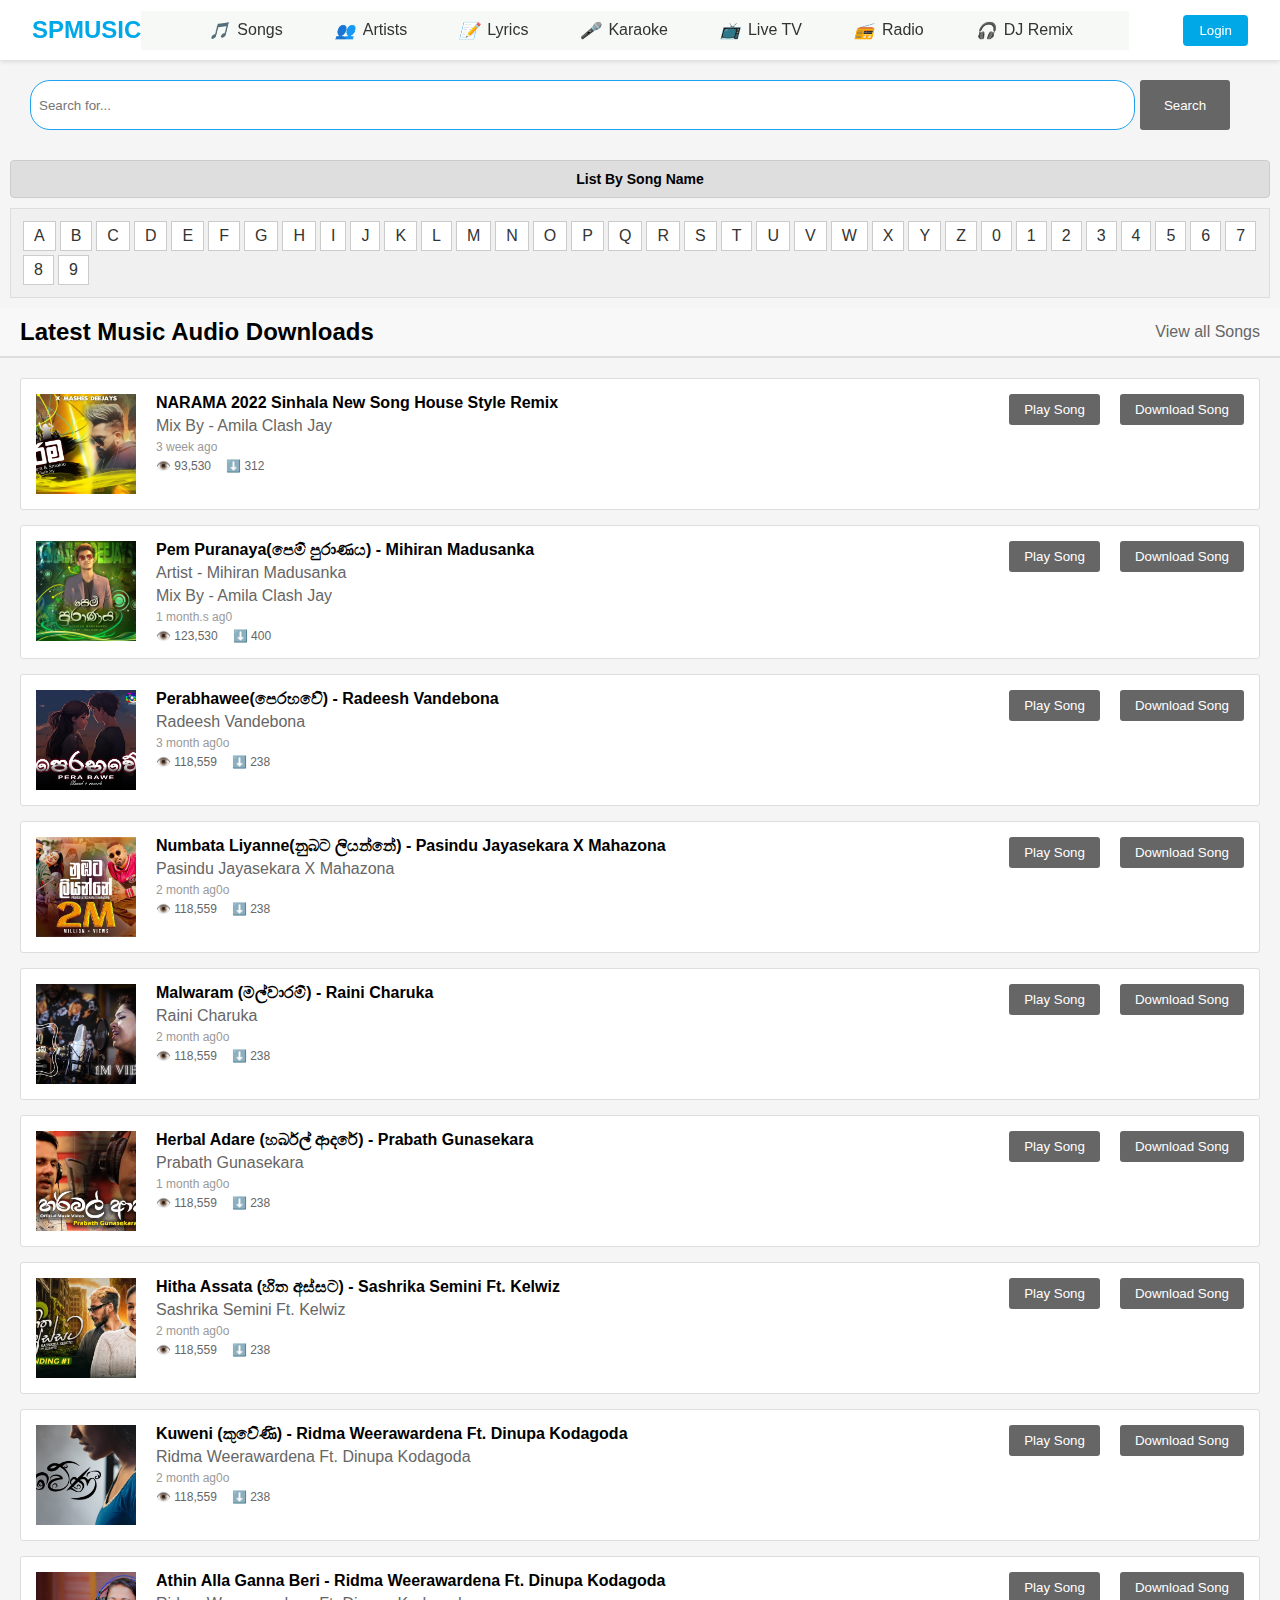
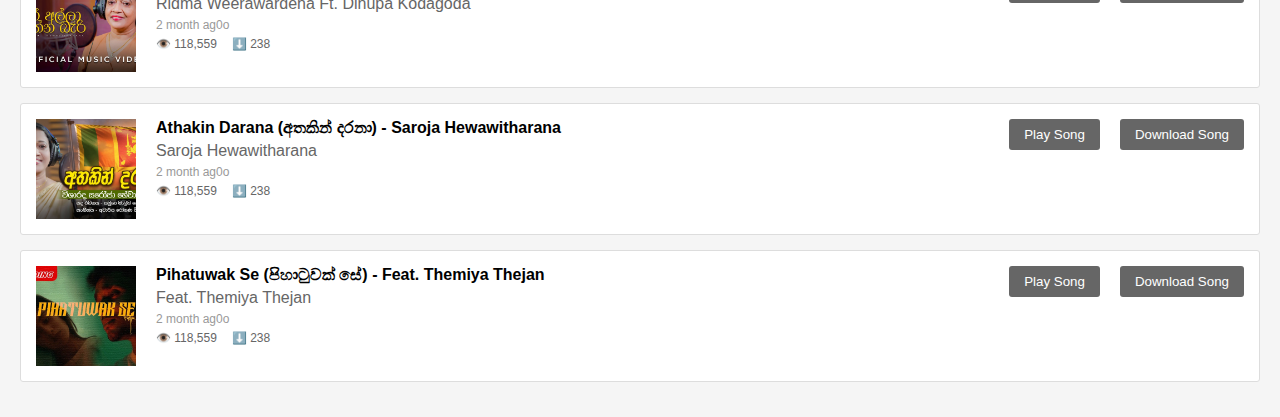
<file: index.html>
<!DOCTYPE html>
<html lang="en">
<head>
    <meta charset="UTF-8">
    <meta name="viewport" content="width=device-width, initial-scale=1.0">
    <title>SPMusic - Music Streaming Platform | Music Downloads - Sri Lanka's #1 Music Portal</title>
    <link rel="stylesheet" href=
"https://cdnjs.cloudflare.com/ajax/libs/font-awesome/5.15.3/css/all.min.css" />
    <style>
        * {
            margin: 0;
            padding: 0;
            box-sizing: border-box;
            font-family: -apple-system, BlinkMacSystemFont, "Segoe UI", Roboto, sans-serif;
        }

        :root {
            --primary-color: #00a8e8;
            --sidebar-width: 240px;
            --header-height: 60px;
            --background-color: #f5f5f5;
            --card-background: #ffffff;
        }

        body {
            display: grid;
            min-height: 100vh;
            background-color: var(--background-color);
        }

        /* Header Styles */
        .header {
            grid-area: header;
            display: flex;
            align-items: center;
            padding: 0 2rem;
            background-color: white;
            box-shadow: 0 2px 4px rgba(0,0,0,0.1);
            position: fixed;
            width: 100%;
            height: var(--header-height);
            z-index: 1000;
        }

        .logo {
            font-size: 1.5rem;
            font-weight: bold;
            color: var(--primary-color);
        }

        .nav-menu {
            display: flex;
            list-style: none;
            margin-left: 2rem;
        }

        .nav-item {
            padding: 0 1rem;
        }

        .nav-link {
            text-decoration: none;
            color: #333;
            display: flex;
            align-items: center;
            gap: 0.5rem;
        }
        .login-btn {
            padding: 0.5rem 1rem;
            border: none;
            border-radius: 4px;
            background-color: var(--primary-color);
            color: white;
            cursor: pointer;
            margin-left: auto;
        }

        /* Sidebar Styles */
        .sidebar {
            grid-area: sidebar;
            background-color: white;
            padding: 1rem;
            position: fixed;
            width: var(--sidebar-width);
            height: calc(100vh - var(--header-height));
            top: var(--header-height);
            overflow-y: auto;
        }

        .sidebar-menu {
            list-style: none;
        }

        .sidebar-item {
            padding: 0.75rem 0;
        }

        .sidebar-link {
            text-decoration: none;
            color: #333;
            display: flex;
            align-items: center;
            gap: 0.75rem;
        }

        .search-bar {
            padding: 80px 50px 20px 30px;
            display: flex;
            gap: 5px;
            height: 150px;
        }

        .search-input {
            flex: 1;
            padding: 8px;
            border: 1px solid #1da1f2;
            border-radius: 20px;
        }

        .search-btn {
            padding: 8px 20px;
            background: #666;
            color: white;
            border: none;
            border-radius: 3px;
            cursor: pointer;
            width: 90px;
        }

        .alpha-nav {
            display: flex;
            flex-wrap: wrap;
            padding: 10px;
            background: #f0f0f0;
            border: 1px solid #ddd;
            margin: 10px;
        }

        .titel1 {
            background: #dedede;
            padding: 10px;
            margin: 10px;
            font-weight: bold;
            font-size: 14px;
            border: 1px solid #ccc;
            border-radius: 4px;
        }
        .alpha-nav a {
            text-decoration: none;
            color: #333;
            padding: 5px 10px;
            border: 1px solid #ccc;
            margin: 2px;
            background: white;
        }

        .section-header {
            display: flex;
            justify-content: space-between;
            align-items: center;
            padding: 10px 20px;
            background: #f8f8f8;
            border-bottom: 2px solid #ddd;
        }

        h4 {
            text-align: center;
        }
        .song-list {
            padding: 20px;
        }

        .song-item {
            display: flex;
            gap: 20px;
            padding: 15px;
            background: white;
            margin-bottom: 15px;
            border: 1px solid #ddd;
            border-radius: 3px;
        }

        .song-thumb {
            width: 100px;
            height: 100px;
            object-fit: cover;
        }

        .song-info {
            flex: 1;
        }

        .song-title {
            font-size: 16px;
            font-weight: bold;
            margin-bottom: 5px;
        }

        .song-artist {
            color: #666;
            margin-bottom: 5px;
        }

        .song-meta {
            color: #999;
            font-size: 12px;
        }

        .download-btn {
            padding: 8px 15px;
            background: #666;
            color: white;
            border: none;
            border-radius: 3px;
            cursor: pointer;
            height: fit-content;
        }

        .stats {
            display: flex;
            gap: 15px;
            color: #666;
            font-size: 12px;
            margin-top: 5px;
        }


        @media (max-width: 768px) {
            .song-item {
                flex-direction: column;
            }

            .song-thumb {
                width: 100%;
                height: 200px;
            }

            .alpha-nav {
                font-size: 14px;
            }

            .alpha-nav a {
                padding: 3px 6px;
            }
        }
        nav {
    background-color: rgb(246, 249, 246);
    color: rgb(0, 0, 0);
    display: flex;
    justify-content: space-between;
    align-items: center;
    padding: 10px 20px;
  }
  
  .logo {
    font-size: 1.5rem;
  }
  
  ul {
    display: flex;
    list-style: none;
    padding: 0;
    margin: 0;
  }
  
  ul li {
    margin-right: 20px;
  }
  
  ul li a {
    color: rgb(0, 0, 0);
    text-decoration: none;
    transition: color 0.3s;
  }
  
  ul li a:hover {
    color: rgb(143, 154, 143);
  }
  
  .checkbtn {
    font-size: 30px;
    color: rgb(0, 0, 0);
    cursor: pointer;
    display: none;
  }
  
  #check {
    display: none;
  }
  
  @media (max-width: 768px) {
    .checkbtn {
      display: block;
      order: 1;
      margin-right: 20px;
    }
  
    ul {
      position: fixed;
      top: 80px;
      right: -100%;
      background-color: rgb(253, 255, 253);
      width: 100%;
      height: 100vh;
      display: flex;
      flex-direction: column;
      justify-content: center;
      align-items: center;
      transition: all 0.3s;
    }
  
    ul li {
      margin: 20px 0;
    }
  
    ul li a {
      font-size: 20px;
    }
  
    #check:checked ~ ul {
      right: 0;
    }
  }
  .player {
    background-color: #ffffff;
    padding: 1rem;
    border-radius: 5px;
    box-shadow: 0 2px 5px rgba(0, 0, 0, 0.1);
}

audio {
    width: 100%;
}

#nowPlaying {
    font-size: 1.2rem;
    margin-bottom: 1rem;
    color: #333;
}
    </style>
    
</head>
<body>
        <header class="header">
            <div class="logo">SPMUSIC</div>
            <nav>
                <input type="checkbox" id="check">
                <label for="check" class="checkbtn">
                    <i class="fas fa-bars"></i>
                </label>
                <ul class="nav-menu">
                    <li class="nav-item">
                        <a href="https://www.profitablecpmrate.com/wyy1h1b9c1?key=056755ef8a65d9e0c98bb765954afd67" class="nav-link">
                            <i class="icon">🎵</i>
                            Songs
                        </a>
                    </li>
                    <li class="nav-item">
                        <a href="https://www.profitablecpmrate.com/wyy1h1b9c1?key=056755ef8a65d9e0c98bb765954afd67" class="nav-link">
                            <i class="icon">👥</i>
                            Artists
                        </a>
                    </li>
                    <li class="nav-item">
                        <a href="https://www.profitablecpmrate.com/wyy1h1b9c1?key=056755ef8a65d9e0c98bb765954afd67" class="nav-link">
                            <i class="icon">📝</i>
                            Lyrics
                        </a>
                    </li>
                    <li class="nav-item">
                        <a href="https://www.profitablecpmrate.com/wyy1h1b9c1?key=056755ef8a65d9e0c98bb765954afd67" class="nav-link">
                            <i class="icon">🎤</i>
                            Karaoke
                        </a>
                    </li>
                    <li class="nav-item">
                        <a href="https://www.profitablecpmrate.com/wyy1h1b9c1?key=056755ef8a65d9e0c98bb765954afd67" class="nav-link">
                            <i class="icon">📺</i>
                            Live TV
                        </a>
                    </li>
                    <li class="nav-item">
                        <a href="https://www.profitablecpmrate.com/wyy1h1b9c1?key=056755ef8a65d9e0c98bb765954afd67" class="nav-link">
                            <i class="icon">📻</i>
                            Radio
                        </a>
                    </li>
                    <li class="nav-item">
                        <a href="https://www.profitablecpmrate.com/wyy1h1b9c1?key=056755ef8a65d9e0c98bb765954afd67" class="nav-link">
                            <i class="icon">🎧</i>
                            DJ Remix
                        </a>
                    </li>
                </ul>
            </nav>
        
            <button class="login-btn">Login</button>
        </header>
    <script type='text/javascript' src='//pl25772523.profitablecpmrate.com/fe/79/04/fe79047fa59061b9086b738c8a22477d.js'></script>
        <div class="search-bar">
            <input type="text" class="search-input" placeholder="Search for...">
            <button class="search-btn" >Search</button>
        </div>
    
        <div>
            <div><h4 class="titel1">List By Song Name</h4></div>
            <div class="alpha-nav">
                <a href="https://www.profitablecpmrate.com/wyy1h1b9c1?key=056755ef8a65d9e0c98bb765954afd67">A</a><a href="https://www.profitablecpmrate.com/wyy1h1b9c1?key=056755ef8a65d9e0c98bb765954afd67">B</a><a href="https://www.profitablecpmrate.com/wyy1h1b9c1?key=056755ef8a65d9e0c98bb765954afd67">C</a><a href="https://www.profitablecpmrate.com/wyy1h1b9c1?key=056755ef8a65d9e0c98bb765954afd67">D</a><a href="https://www.profitablecpmrate.com/wyy1h1b9c1?key=056755ef8a65d9e0c98bb765954afd67">E</a>
                <a href="https://www.profitablecpmrate.com/wyy1h1b9c1?key=056755ef8a65d9e0c98bb765954afd67">F</a><a href="https://www.profitablecpmrate.com/wyy1h1b9c1?key=056755ef8a65d9e0c98bb765954afd67">G</a><a href="https://www.profitablecpmrate.com/wyy1h1b9c1?key=056755ef8a65d9e0c98bb765954afd67">H</a><a href="https://www.profitablecpmrate.com/wyy1h1b9c1?key=056755ef8a65d9e0c98bb765954afd67">I</a><a href="https://www.profitablecpmrate.com/wyy1h1b9c1?key=056755ef8a65d9e0c98bb765954afd67">J</a>
                <a href="https://www.profitablecpmrate.com/wyy1h1b9c1?key=056755ef8a65d9e0c98bb765954afd67">K</a><a href="https://www.profitablecpmrate.com/wyy1h1b9c1?key=056755ef8a65d9e0c98bb765954afd67">L</a><a href="https://www.profitablecpmrate.com/wyy1h1b9c1?key=056755ef8a65d9e0c98bb765954afd67">M</a><a href="https://www.profitablecpmrate.com/wyy1h1b9c1?key=056755ef8a65d9e0c98bb765954afd67">N</a><a href="https://www.profitablecpmrate.com/wyy1h1b9c1?key=056755ef8a65d9e0c98bb765954afd67">O</a>
                <a href="https://www.profitablecpmrate.com/wyy1h1b9c1?key=056755ef8a65d9e0c98bb765954afd67">P</a><a href="https://www.profitablecpmrate.com/wyy1h1b9c1?key=056755ef8a65d9e0c98bb765954afd67">Q</a><a href="https://www.profitablecpmrate.com/wyy1h1b9c1?key=056755ef8a65d9e0c98bb765954afd67">R</a><a href="https://www.profitablecpmrate.com/wyy1h1b9c1?key=056755ef8a65d9e0c98bb765954afd67">S</a><a href="https://www.profitablecpmrate.com/wyy1h1b9c1?key=056755ef8a65d9e0c98bb765954afd67">T</a>
                <a href="https://www.profitablecpmrate.com/wyy1h1b9c1?key=056755ef8a65d9e0c98bb765954afd67">U</a><a href="https://www.profitablecpmrate.com/wyy1h1b9c1?key=056755ef8a65d9e0c98bb765954afd67">V</a><a href="https://www.profitablecpmrate.com/wyy1h1b9c1?key=056755ef8a65d9e0c98bb765954afd67">W</a><a href="https://www.profitablecpmrate.com/wyy1h1b9c1?key=056755ef8a65d9e0c98bb765954afd67">X</a><a href="https://www.profitablecpmrate.com/wyy1h1b9c1?key=056755ef8a65d9e0c98bb765954afd67">Y</a>
                <a href="https://www.profitablecpmrate.com/wyy1h1b9c1?key=056755ef8a65d9e0c98bb765954afd67">Z</a><a href="https://www.profitablecpmrate.com/wyy1h1b9c1?key=056755ef8a65d9e0c98bb765954afd67">0</a><a href="https://www.profitablecpmrate.com/wyy1h1b9c1?key=056755ef8a65d9e0c98bb765954afd67">1</a><a href="https://www.profitablecpmrate.com/wyy1h1b9c1?key=056755ef8a65d9e0c98bb765954afd67">2</a><a href="https://www.profitablecpmrate.com/wyy1h1b9c1?key=056755ef8a65d9e0c98bb765954afd67">3</a>
                <a href="https://www.profitablecpmrate.com/wyy1h1b9c1?key=056755ef8a65d9e0c98bb765954afd67">4</a><a href="https://www.profitablecpmrate.com/wyy1h1b9c1?key=056755ef8a65d9e0c98bb765954afd67">5</a><a href="https://www.profitablecpmrate.com/wyy1h1b9c1?key=056755ef8a65d9e0c98bb765954afd67">6</a><a href="https://www.profitablecpmrate.com/wyy1h1b9c1?key=056755ef8a65d9e0c98bb765954afd67">7</a><a href="https://www.profitablecpmrate.com/wyy1h1b9c1?key=056755ef8a65d9e0c98bb765954afd67">8</a>
                <a href="https://www.profitablecpmrate.com/wyy1h1b9c1?key=056755ef8a65d9e0c98bb765954afd67">9</a>
            </div>
    <script async="async" data-cfasync="false" src="//pl25772469.profitablecpmrate.com/83a10876bdad3288a08fa899bc0710e4/invoke.js"></script>
<div id="container-83a10876bdad3288a08fa899bc0710e4"></div>
        <div class="section-header">
            <h2>Latest Music Audio Downloads</h2>
            <a href="https://www.profitablecpmrate.com/wyy1h1b9c1?key=056755ef8a65d9e0c98bb765954afd67" style="color: #666; text-decoration: none;">View all Songs</a>
        </div>
    
        <div class="song-list">
            <div class="song-item">
                <img src="Nerama mix.jpg" alt="Song thumbnail" class="song-thumb">
                <div class="song-info">
                    <div class="song-title">NARAMA 2022 Sinhala New Song House Style Remix</div>
                    <div class="song-artist">Mix By - Amila Clash Jay</div>
                    <div class="song-meta">3 week ago</div>
                    <div class="stats">
                        <span>👁️ 93,530</span>
                        <span>⬇️ 312</span>
                    </div>
                </div>
                <button class="download-btn" onclick="playSong('Songs/NARAMA 2022 Sinhala New Song House Style Remix - Mix By Djz Amila Clash_19-01-25_7.mp3', 'NARAMA 2022 Sinhala New Song House Style Remix')">Play Song</button>
                <button class="download-btn" onclick="downloadSongNARAMA()">Download Song</button>
            </div>

            
            <div class="song-item">
                <img src="pempuranaya.jpg" alt="Song thumbnail" class="song-thumb">
                <div class="song-info">
                    <div class="song-title">Pem Puranaya(පෙම් පුරාණය) - Mihiran Madusanka</div>
                    <div class="song-artist">Artist - Mihiran Madusanka</div>
                    <div class="song-artist">Mix By - Amila Clash Jay</div>
                    <div class="song-meta">1 month.s ag0</div>
                    <div class="stats">
                        <span>👁️ 123,530</span>
                        <span>⬇️ 400</span>
                    </div>
                </div>
                <button class="download-btn" onclick="playSong('Songs/Pem Puranaya(පෙම් පුරාණය) - Mihiran Madusanka - Mix By Amila clash Jay(MP3_160K).mp3', 'Pem Puranaya(පෙම් පුරාණය) - Mihiran Madusanka')">Play Song</button>
                <button class="download-btn" onclick="downloadSongPemPuranaya()">Download Song</button>
            </div>


            <div class="song-item">
                <img src="Perabhawe song.png" alt="Song thumbnail" class="song-thumb">
                <div class="song-info">
                    <div class="song-title">Perabhawee(පෙරභවේ) - Radeesh Vandebona</div>
                    <div class="song-artist">Radeesh Vandebona</div>
                    <div class="song-meta">3 month ag0o</div>
                    <div class="stats">
                        <span>👁️ 118,559</span>
                        <span>⬇️ 238</span>
                    </div>
                </div>
                <button class="download-btn" onclick="playSong('songs/Perabhawee(පෙරභවේ) - Radeesh Vandebona(MP3_160K).mp3', 'Perabhawee(පෙරභවේ) - Prabath Gunasekara')">Play Song</button>
                <button class="download-btn" onclick="downloadSongPerabhawee()">Download Song</button>
            </div>
    
            <div class="song-item">
                <img src="Nubata liyanne.jpg" alt="Song thumbnail" class="song-thumb">
                <div class="song-info">
                    <div class="song-title">Numbata Liyanne(නුබට ලියන්නේ) - Pasindu Jayasekara X Mahazona</div>
                    <div class="song-artist">Pasindu Jayasekara X Mahazona</div>
                    <div class="song-meta">2 month ag0o</div>
                    <div class="stats">
                        <span>👁️ 118,559</span>
                        <span>⬇️ 238</span>
                    </div>
                </div>
                <button class="download-btn" onclick="playSong('songs/Numbata Liyanne(නුබට ලියන්නේ) - Pasindu Jayasekara X Mahazona(MP3_160K).mp3', 'Numbata Liyanne(නුබට ලියන්නේ) - Pasindu Jayasekara X Mahazona')">Play Song</button>
                <button class="download-btn" onclick="downloadSongNumbataLiyanne()">Download Song</button>
            </div>
    
            <div class="song-item">
                <img src="Malwaram song.png" alt="Song thumbnail" class="song-thumb">
                <div class="song-info">
                    <div class="song-title">Malwaram (මල්වාරම්) -  Raini Charuka</div>
                    <div class="song-artist">Raini Charuka</div>
                    <div class="song-meta">2 month ag0o</div>
                    <div class="stats">
                        <span>👁️ 118,559</span>
                        <span>⬇️ 238</span>
                    </div>
                </div>
                <button class="download-btn" onclick="playSong('Malwaram _ Raini Charuka - R_B Cover by Thirathi Amoda(MP3_160K).mp3', 'Malwaram (මල්වාරම්) -  Raini Charuka')">Play Song</button>
                <button class="download-btn" onclick="downloadSongMalwaram()">Download Song</button>
            </div>

            <div class="song-item">
                <img src="Herbal Adare.jpg" alt="Song thumbnail" class="song-thumb">
                <div class="song-info">
                    <div class="song-title">Herbal Adare (හර්බල් ආදරේ) - Prabath Gunasekara</div>
                    <div class="song-artist">Prabath Gunasekara</div>
                    <div class="song-meta">1 month ag0o</div>
                    <div class="stats">
                        <span>👁️ 118,559</span>
                        <span>⬇️ 238</span>
                    </div>
                </div>
                <button class="download-btn" onclick="playSong('songs/Herbal Adare (හර්බල් ආදරේ) - Prabath Gunasekara(MP3_160K).mp3', 'Herbal Adare (හර්බල් ආදරේ) - Prabath Gunasekara')">Play Song</button>
                <button class="download-btn" onclick="downloadSongHerbaladare()">Download Song</button>
            </div>
    
            <div class="song-item">
                <img src="Hitha Assata.jpg" alt="Song thumbnail" class="song-thumb">
                <div class="song-info">
                    <div class="song-title">Hitha Assata (හිත අස්සට) -  Sashrika Semini Ft. Kelwiz</div>
                    <div class="song-artist">Sashrika Semini Ft. Kelwiz</div>
                    <div class="song-meta">2 month ag0o</div>
                    <div class="stats">
                        <span>👁️ 118,559</span>
                        <span>⬇️ 238</span>
                    </div>
                </div>
                <button class="download-btn" onclick="playSong('songs/Hitha Assata (හිත අස්සට) - Sashrika Semini Ft. Kelwiz.mp3', 'Hitha Assata (හිත අස්සට) - Sashrika Semini Ft. Kelwiz')">Play Song</button>
                <button class="download-btn" onclick="downloadSongHithaAssata()">Download Song</button>
            </div>
    
            <div class="song-item">
                <img src="Kuweni.jpg" alt="Song thumbnail" class="song-thumb">
                <div class="song-info">
                    <div class="song-title">Kuweni (කුවේණි) -  Ridma Weerawardena Ft. Dinupa Kodagoda</div>
                    <div class="song-artist">Ridma Weerawardena Ft. Dinupa Kodagoda</div>
                    <div class="song-meta">2 month ag0o</div>
                    <div class="stats">
                        <span>👁️ 118,559</span>
                        <span>⬇️ 238</span>
                    </div>
                </div>
                <button class="download-btn" onclick="playSong('songs/Kuweni (කුවේණි) - Ridma Weerawardena Ft. Dinupa Kodagoda.mp3', 'Kuweni (කුවේණි) -  Ridma Weerawardena Ft. Dinupa Kodagoda')">Play Song</button>
                <button class="download-btn" onclick="downloadSongKuweni()">Download Song</button>
            </div>

            <div class="song-item">
                <img src="Athin Alla Ganna Beri.jpg" alt="Song thumbnail" class="song-thumb">
                <div class="song-info">
                    <div class="song-title">Athin Alla Ganna Beri -  Ridma Weerawardena Ft. Dinupa Kodagoda</div>
                    <div class="song-artist">Ridma Weerawardena Ft. Dinupa Kodagoda</div>
                    <div class="song-meta">2 month ag0o</div>
                    <div class="stats">
                        <span>👁️ 118,559</span>
                        <span>⬇️ 238</span>
                    </div>
                </div>
                <button class="download-btn" onclick="playSong('songs/Athin Alla Ganna Beri - Ridma Weerawardena Ft. Dinupa Kodagoda(MP3_160K).mp3', 'Athin Alla Ganna Beri -  Ridma Weerawardena Ft. Dinupa Kodagoda')">Play Song</button>
                <button class="download-btn" onclick="downloadSongAthinAlla()">Download Song</button>
            </div>

            <div class="song-item">
                <img src="Athakin Darana.jpg" alt="Song thumbnail" class="song-thumb">
                <div class="song-info">
                    <div class="song-title">Athakin Darana (අතකින් දරනා) -  Saroja Hewawitharana</div>
                    <div class="song-artist">Saroja Hewawitharana</div>
                    <div class="song-meta">2 month ag0o</div>
                    <div class="stats">
                        <span>👁️ 118,559</span>
                        <span>⬇️ 238</span>
                    </div>
                </div>
                <button class="download-btn" onclick="playSong('songs/Athakin Darana (අතකින් දරනා) - Saroja Hewawitharana(MP3_160K).mp3', 'Athakin Darana (අතකින් දරනා) -  Saroja Hewawitharana')">Play Song</button>
                <button class="download-btn" onclick="downloadSongAthakinDarana()">Download Song</button>
            </div>

            <div class="song-item">
                <img src="Pihatuwak se.jpg" alt="Song thumbnail" class="song-thumb">
                <div class="song-info">
                    <div class="song-title">Pihatuwak Se (පිහාටුවක් සේ) -  Feat. Themiya Thejan</div>
                    <div class="song-artist">Feat. Themiya Thejan</div>
                    <div class="song-meta">2 month ag0o</div>
                    <div class="stats">
                        <span>👁️ 118,559</span>
                        <span>⬇️ 238</span>
                    </div>
                </div>
                <button class="download-btn" onclick="playSong('songs/Pihatuwak Se (පිහාටුවක් සේ) - Feat. Themiya Thejan.mp3', 'Pihatuwak Se (පිහාටුවක් සේ) -  Feat. Themiya Thejan')">Play Song</button>
                <button class="download-btn" onclick="downloadSongPihatuwak()">Download Song</button>
            </div>

        </div>
                <!-- Music Player Section -->
                <section class="player" id="musicPlayer" style="display: none;">
                    <h2 id="nowPlaying">Now Playing</h2>
                    <audio id="audioPlayer" controls>
                        <source id="audioSource" src="" type="audio/mp3">
                        Your browser does not support the audio element.
                    </audio>
                </section>

        <script src="script.js"></script>  <!-- JS ගොනුව සම්බන්ධ කිරීම -->
    
        <script>
            // Sample JavaScript for dynamic functionality
            document.addEventListener('DOMContentLoaded', function() {
                // Menu button functionality
                const menuBtn = document.querySelector('.menu-btn');
                menuBtn.addEventListener('click', function() {
                    alert('Menu clicked!');
                });
    
                // Download button functionality
                const downloadBtns = document.querySelectorAll('.download-btn');
                downloadBtns.forEach(btn => {
                    btn.addEventListener('click', function() {
                        const songTitle = this.parentElement.querySelector('.song-title').textContent;
                        alert(`Downloading: ${songTitle}`);
                    });
                });
    
                // Search functionality
                const searchBtn = document.querySelector('.search-btn');
                const searchInput = document.querySelector('.search-input');
                
                searchBtn.addEventListener('click', function() {
                    const searchTerm = searchInput.value;
                    if (searchTerm) {
                        alert(`Searching for: ${searchTerm}`);
                    }
                });
    
                // Alpha navigation functionality
                const alphaLinks = document.querySelectorAll('.alpha-nav a');
                alphaLinks.forEach(link => {
                    link.addEventListener('click', function(e) {
                        e.preventDefault();
                        alert(`Filtering by: ${this.textContent}`);
                    });
                });
            });
        </script>
</body>
</html>
</file>
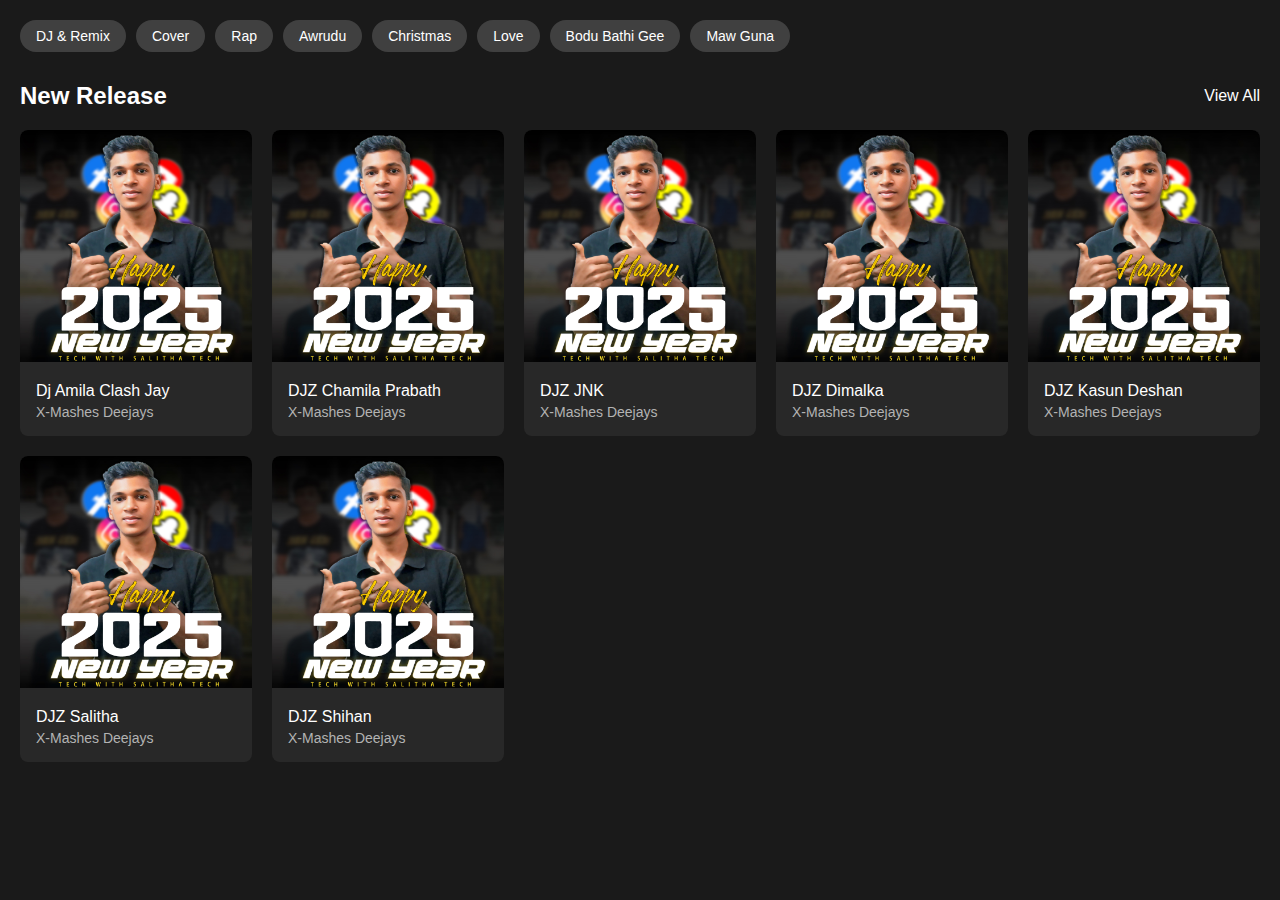
<file: men.html>
<!DOCTYPE html>
<html lang="en">
<head>
    <meta charset="UTF-8">
    <meta name="viewport" content="width=device-width, initial-scale=1.0">
    <title>Music Streaming Platform</title>
    <style>
        * {
            margin: 0;
            padding: 0;
            box-sizing: border-box;
            font-family: Arial, sans-serif;
        }

        body {
            background-color: #1a1a1a;
            color: white;
            padding: 20px;
        }

        /* Category Tags */
        .categories {
            display: flex;
            flex-wrap: wrap;
            gap: 10px;
            margin-bottom: 30px;
        }

        .category-tag {
            background-color: #404040;
            padding: 8px 16px;
            border-radius: 20px;
            font-size: 14px;
            cursor: pointer;
            transition: background-color 0.3s;
        }

        .category-tag:hover {
            background-color: #505050;
        }

        /* New Release Section */
        .section-header {
            display: flex;
            justify-content: space-between;
            align-items: center;
            margin-bottom: 20px;
        }

        .section-title {
            font-size: 24px;
            font-weight: bold;
        }

        .view-all {
            color: white;
            text-decoration: none;
        }

        .view-all:hover {
            text-decoration: underline;
        }

        /* Music Grid */
        .music-grid {
            display: grid;
            grid-template-columns: repeat(auto-fill, minmax(200px, 1fr));
            gap: 20px;
        }

        .music-card {
            background-color: #282828;
            border-radius: 8px;
            overflow: hidden;
            transition: background-color 0.3s;
            cursor: pointer;
        }

        .music-card:hover {
            background-color: #383838;
        }

        .music-image {
            width: 100%;
            aspect-ratio: 1;
            object-fit: cover;
        }

        .music-info {
            padding: 16px;
        }

        .music-title {
            font-size: 16px;
            font-weight: 500;
            margin-bottom: 4px;
            white-space: nowrap;
            overflow: hidden;
            text-overflow: ellipsis;
        }

        .music-artist {
            font-size: 14px;
            color: #b3b3b3;
            white-space: nowrap;
            overflow: hidden;
            text-overflow: ellipsis;
        }

        /* Responsive Design */
        @media (max-width: 768px) {
            .music-grid {
                grid-template-columns: repeat(auto-fill, minmax(150px, 1fr));
            }
        }

        @media (max-width: 480px) {
            .music-grid {
                grid-template-columns: repeat(auto-fill, minmax(120px, 1fr));
            }
        }
    </style>
</head>
<body>
    <!-- Categories -->
    <div class="categories">
        <div class="category-tag">DJ & Remix</div>
        <div class="category-tag">Cover</div>
        <div class="category-tag">Rap</div>
        <div class="category-tag">Awrudu</div>
        <div class="category-tag">Christmas</div>
        <div class="category-tag">Love</div>
        <div class="category-tag">Bodu Bathi Gee</div>
        <div class="category-tag">Maw Guna</div>
    </div>

    <!-- New Release Section -->
    <div class="section-header">
        <h2 class="section-title">New Release</h2>
        <a href="#" class="view-all">View All</a>
    </div>

    <!-- Music Grid -->
    <div class="music-grid">
        <!-- Music Card 1 -->
        <div class="music-card">
            <img src="Untitled.jpg" class="music-image">
            <div class="music-info">
                <div class="music-title">Dj Amila Clash Jay</div>
                <div class="music-artist">X-Mashes Deejays</div>
            </div>
        </div>

        <!-- Music Card 2 -->
        <div class="music-card">
            <img src="Untitled.jpg" alt="Chamara Weerasinghe" class="music-image">
            <div class="music-info">
                <div class="music-title">DJZ Chamila Prabath </div>
                <div class="music-artist">X-Mashes Deejays</div>
            </div>
        </div>

        <!-- Music Card 3 -->
        <div class="music-card">
            <img src="Untitled.jpg" alt="Milton Medley" class="music-image">
            <div class="music-info">
                <div class="music-title">DJZ JNK</div>
                <div class="music-artist">X-Mashes Deejays</div>
            </div>
        </div>

        <!-- Music Card 4 -->
        <div class="music-card">
            <img src="Untitled.jpg" alt="Sanda Mini" class="music-image">
            <div class="music-info">
                <div class="music-title">DJZ Dimalka</div>
                <div class="music-artist">X-Mashes Deejays</div>
            </div>
        </div>

        <!-- Music Card 5 -->
        <div class="music-card">
            <img src="Untitled.jpg" alt="Bawaya Pura" class="music-image">
            <div class="music-info">
                <div class="music-title">DJZ Kasun Deshan</div>
                <div class="music-artist">X-Mashes Deejays</div>
            </div>
        </div>
        <!-- Music Card 5 -->
        <div class="music-card">
            <img src="Untitled.jpg" alt="Bawaya Pura" class="music-image">
            <div class="music-info">
                <div class="music-title">DJZ Salitha</div>
                <div class="music-artist">X-Mashes Deejays</div>
            </div>
        </div>
        <!-- Music Card 6 -->
        <div class="music-card">
            <img src="Untitled.jpg" alt="Tharahen Ahaka Bala" class="music-image">
            <div class="music-info">
                <div class="music-title">DJZ Shihan</div>
                <div class="music-artist">X-Mashes Deejays</div>
            </div>
        </div>
    </div>
</body>
</html>
</file>
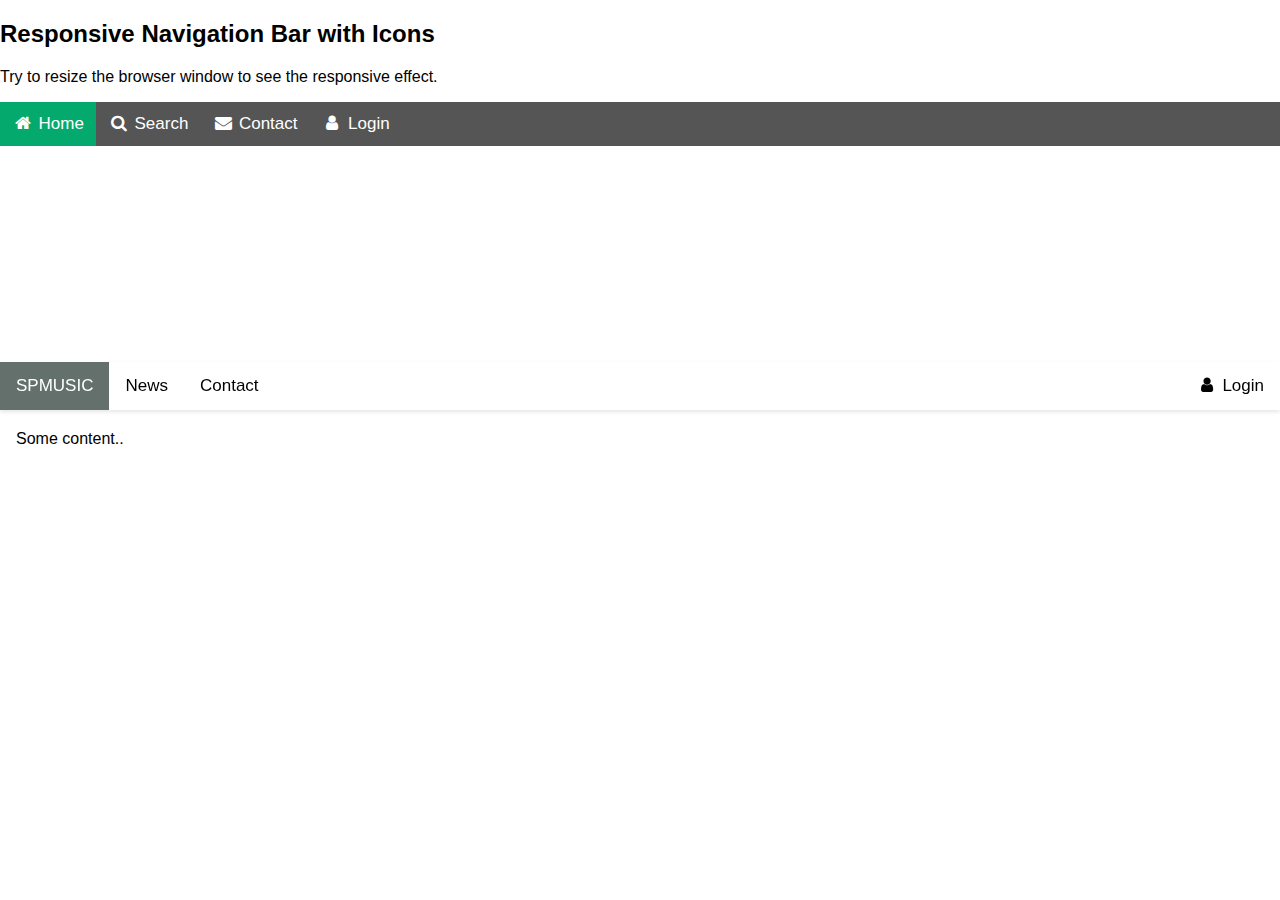
<file: nav.html>
<!DOCTYPE html>
<html>
<meta name="viewport" content="width=device-width, initial-scale=1">
<link rel="stylesheet" href="https://cdnjs.cloudflare.com/ajax/libs/font-awesome/4.7.0/css/font-awesome.min.css">
<style>
body {font-family: Arial, Helvetica, sans-serif;}

.navbar {
  width: 100%;
  background-color: #555;
  overflow: auto;
}

.navbar a {
  float: left;
  padding: 12px;
  color: white;
  text-decoration: none;
  font-size: 17px;
}

.navbar a:hover {
  background-color: #000;
}

.active {
  background-color: #04AA6D;
}

@media screen and (max-width: 500px) {
  .navbar a {
    float: none;
    display: block;
  }
}
</style>
<body>

<h2>Responsive Navigation Bar with Icons</h2>
<p>Try to resize the browser window to see the responsive effect.</p>

<div class="navbar">
  <a class="active" href="#"><i class="fa fa-fw fa-home"></i> Home</a> 
  <a href="#"><i class="fa fa-fw fa-search"></i> Search</a> 
  <a href="#"><i class="fa fa-fw fa-envelope"></i> Contact</a> 
  <a href="#"><i class="fa fa-fw fa-user"></i> Login</a>
</div>

</body>
</html> 


<br><br><br> <br><br><br><br> <br><br><br><br> <br>

<!DOCTYPE html>
<html>
<head>
<meta name="viewport" content="width=device-width, initial-scale=1">
<style>
body {
  margin: 0;
  font-family: Arial, Helvetica, sans-serif;
}

.topnav {
  overflow: hidden;
  background-color: #ffffff;
  overflow: hidden;
    background-color: #f1f1f1;
    background-color: white;
    box-shadow: 0 2px 4px rgba(0, 0, 0, 0.1);
    position: fixed;
    width: 100%;
    height: var(--header-height);
    z-index: 1000;

}

.topnav a {
  float: left;
  color: #000000;
  text-align: center;
  padding: 14px 16px;
  text-decoration: none;
  font-size: 17px;
}

.topnav a:hover {
  background-color: #ddd;
  color: black;
}

.topnav a.active {
  background-color: #63706c;
  color: white;
}

.topnav-right {
  float: right;
}
</style>
</head>
<body>

<div class="topnav">
  <a class="active" href="#home">SPMUSIC</a>
  <a href="#news">News</a>
  <a href="#contact">Contact</a>
  <div class="topnav-right">
    <a href="#"><i class="fa fa-fw fa-user"></i> Login</a>
  </div>
</div>

<div style="padding-left:16px">
  <h2>Top Navigation with Right Aligned Links</h2>
  <p>Some content..</p>
</div>

</body>
</html>
</file>
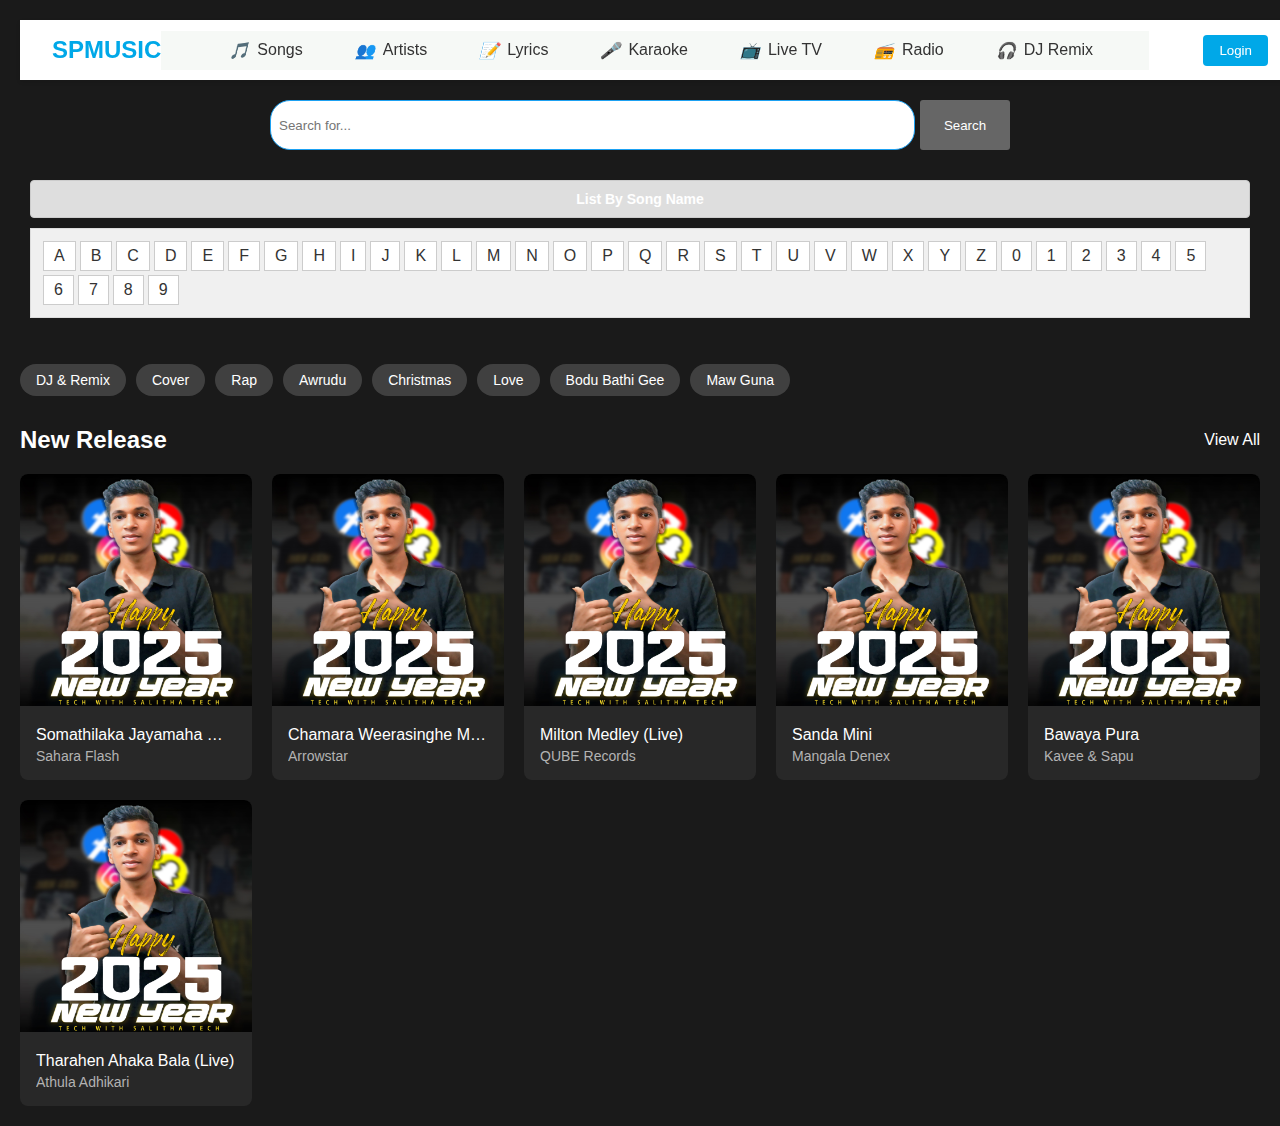
<file: playlist.html>
<!DOCTYPE html>
<html lang="en">
<head>
    <meta charset="UTF-8">
    <meta name="viewport" content="width=device-width, initial-scale=1.0">
    <title>Music Streaming Platform</title>
    <style>
        * {
            margin: 0;
            padding: 0;
            box-sizing: border-box;
            font-family: Arial, sans-serif;
        }
        :root {
            --primary-color: #00a8e8;
            --sidebar-width: 240px;
            --header-height: 60px;
            --background-color: #f5f5f5;
            --card-background: #ffffff;
        }
        body {
            background-color: #1a1a1a;
            color: white;
            padding: 20px;
        }
   /* Header Styles */
   .header {
            grid-area: header;
            display: flex;
            align-items: center;
            padding: 0 2rem;
            background-color: white;
            box-shadow: 0 2px 4px rgba(0,0,0,0.1);
            position: fixed;
            width: 100%;
            height: var(--header-height);
            z-index: 1000;
        }

        .logo {
            font-size: 1.5rem;
            font-weight: bold;
            color: var(--primary-color);
        }

        .nav-menu {
            display: flex;
            list-style: none;
            margin-left: 2rem;
        }

        .nav-item {
            padding: 0 1rem;
        }

        .nav-link {
            text-decoration: none;
            color: #333;
            display: flex;
            align-items: center;
            gap: 0.5rem;
        }
        .login-btn {
            padding: 0.5rem 1rem;
            border: none;
            border-radius: 4px;
            background-color: var(--primary-color);
            color: white;
            cursor: pointer;
            margin-left: auto;
        }
        .logo {
            font-size: 1.5rem;
            font-weight: bold;
            color: var(--primary-color);
        }

        .nav-menu {
            display: flex;
            list-style: none;
            margin-left: 2rem;
        }

        .nav-item {
            padding: 0 1rem;
        }

        .nav-link {
            text-decoration: none;
            color: #333;
            display: flex;
            align-items: center;
            gap: 0.5rem;
        }
        .login-btn {
            padding: 0.5rem 1rem;
            border: none;
            border-radius: 4px;
            background-color: var(--primary-color);
            color: white;
            cursor: pointer;
            margin-left: auto;
        }

        /* Sidebar Styles */
        .sidebar {
            grid-area: sidebar;
            background-color: white;
            padding: 1rem;
            position: fixed;
            width: var(--sidebar-width);
            height: calc(100vh - var(--header-height));
            top: var(--header-height);
            overflow-y: auto;
        }

        .sidebar-menu {
            list-style: none;
        }

        .sidebar-item {
            padding: 0.75rem 0;
        }

        .sidebar-link {
            text-decoration: none;
            color: #333;
            display: flex;
            align-items: center;
            gap: 0.75rem;
        }

        .search-bar {
            padding: 80px 250px 20px 250px;
            display: flex;
            gap: 5px;
            height: 150px;
        }

        .search-input {
            flex: 1;
            padding: 8px;
            border: 1px solid #1da1f2;
            border-radius: 20px;
        }

        .search-btn {
            padding: 8px 20px;
            background: #666;
            color: white;
            border: none;
            border-radius: 3px;
            cursor: pointer;
            width: 90px;
        }

        .alpha-nav {
            display: flex;
            flex-wrap: wrap;
            padding: 10px;
            background: #f0f0f0;
            border: 1px solid #ddd;
            margin: 10px;
        }

        .titel1 {
            background: #dedede;
            padding: 10px;
            margin: 10px;
            font-weight: bold;
            font-size: 14px;
            border: 1px solid #ccc;
            border-radius: 4px;
        }
        .alpha-nav a {
            text-decoration: none;
            color: #333;
            padding: 5px 10px;
            border: 1px solid #ccc;
            margin: 2px;
            background: white;
        }

       

        h4 {
            text-align: center;
        }
        .song-list {
            padding: 20px;
        }

        .song-item {
            display: flex;
            gap: 20px;
            padding: 15px;
            background: white;
            margin-bottom: 15px;
            border: 1px solid #ddd;
            border-radius: 3px;
        }

        .song-thumb {
            width: 100px;
            height: 100px;
            object-fit: cover;
        }

        .song-info {
            flex: 1;
        }

        .song-title {
            font-size: 16px;
            font-weight: bold;
            margin-bottom: 5px;
        }

        .song-artist {
            color: #666;
            margin-bottom: 5px;
        }

        .song-meta {
            color: #999;
            font-size: 12px;
        }

        .download-btn {
            padding: 8px 15px;
            background: #666;
            color: white;
            border: none;
            border-radius: 3px;
            cursor: pointer;
            height: fit-content;
        }

        .stats {
            display: flex;
            gap: 15px;
            color: #666;
            font-size: 12px;
            margin-top: 5px;
        }


        @media (max-width: 768px) {
            .song-item {
                flex-direction: column;
            }

            .song-thumb {
                width: 100%;
                height: 200px;
            }

            .alpha-nav {
                font-size: 14px;
            }

            .alpha-nav a {
                padding: 3px 6px;
            }
        }
        nav {
    background-color: rgb(246, 249, 246);
    color: rgb(0, 0, 0);
    display: flex;
    justify-content: space-between;
    align-items: center;
    padding: 10px 20px;
  }
  
  .logo {
    font-size: 1.5rem;
  }
  
  ul {
    display: flex;
    list-style: none;
    padding: 0;
    margin: 0;
  }
  
  ul li {
    margin-right: 20px;
  }
  
  ul li a {
    color: rgb(0, 0, 0);
    text-decoration: none;
    transition: color 0.3s;
  }
  
  ul li a:hover {
    color: rgb(143, 154, 143);
  }
  
  .checkbtn {
    font-size: 30px;
    color: rgb(0, 0, 0);
    cursor: pointer;
    display: none;
  }
  
  #check {
    display: none;
  }
  
  @media (max-width: 768px) {
    .checkbtn {
      display: block;
      order: 1;
      margin-right: 20px;
    }
  
    ul {
      position: fixed;
      top: 80px;
      right: -100%;
      background-color: rgb(253, 255, 253);
      width: 100%;
      height: 100vh;
      display: flex;
      flex-direction: column;
      justify-content: center;
      align-items: center;
      transition: all 0.3s;
    }
  
    ul li {
      margin: 20px 0;
    }
  
    ul li a {
      font-size: 20px;
    }
  
    #check:checked ~ ul {
      right: 0;
    }
  }
  .player {
    background-color: #ffffff;
    padding: 1rem;
    border-radius: 5px;
    box-shadow: 0 2px 5px rgba(0, 0, 0, 0.1);
}

audio {
    width: 100%;
}

#nowPlaying {
    font-size: 1.2rem;
    margin-bottom: 1rem;
    color: #333;
}
        /* Category Tags */
        .categories {
            display: flex;
            flex-wrap: wrap;
            gap: 10px;
            margin-bottom: 30px;
        }

        .category-tag {
            background-color: #404040;
            padding: 8px 16px;
            border-radius: 20px;
            font-size: 14px;
            cursor: pointer;
            transition: background-color 0.3s;
        }

        .category-tag:hover {
            background-color: #505050;
        }

        /* New Release Section */
        .section-header {
            display: flex;
            justify-content: space-between;
            align-items: center;
            margin-bottom: 20px;
        }

        .section-title {
            font-size: 24px;
            font-weight: bold;
        }

        .view-all {
            color: white;
            text-decoration: none;
        }

        .view-all:hover {
            text-decoration: underline;
        }

        /* Music Grid */
        .music-grid {
            display: grid;
            grid-template-columns: repeat(auto-fill, minmax(200px, 1fr));
            gap: 20px;
        }

        .music-card {
            background-color: #282828;
            border-radius: 8px;
            overflow: hidden;
            transition: background-color 0.3s;
            cursor: pointer;
        }

        .music-card:hover {
            background-color: #383838;
        }

        .music-image {
            width: 100%;
            aspect-ratio: 1;
            object-fit: cover;
        }

        .music-info {
            padding: 16px;
        }

        .music-title {
            font-size: 16px;
            font-weight: 500;
            margin-bottom: 4px;
            white-space: nowrap;
            overflow: hidden;
            text-overflow: ellipsis;
        }

        .music-artist {
            font-size: 14px;
            color: #b3b3b3;
            white-space: nowrap;
            overflow: hidden;
            text-overflow: ellipsis;
        }

        /* Responsive Design */
        @media (max-width: 768px) {
            .music-grid {
                grid-template-columns: repeat(auto-fill, minmax(150px, 1fr));
            }
        }

        @media (max-width: 480px) {
            .music-grid {
                grid-template-columns: repeat(auto-fill, minmax(120px, 1fr));
            }
        }
    </style>
</head>
<body>
    <header class="header">
        <div class="logo">SPMUSIC</div>
        <nav>
            <input type="checkbox" id="check">
            <label for="check" class="checkbtn">
                <i class="fas fa-bars"></i>
            </label>
            <ul class="nav-menu">
                <li class="nav-item">
                    <a href="https://www.profitablecpmrate.com/wyy1h1b9c1?key=056755ef8a65d9e0c98bb765954afd67" class="nav-link">
                        <i class="icon">🎵</i>
                        Songs
                    </a>
                </li>
                <li class="nav-item">
                    <a href="https://www.profitablecpmrate.com/wyy1h1b9c1?key=056755ef8a65d9e0c98bb765954afd67" class="nav-link">
                        <i class="icon">👥</i>
                        Artists
                    </a>
                </li>
                <li class="nav-item">
                    <a href="https://www.profitablecpmrate.com/wyy1h1b9c1?key=056755ef8a65d9e0c98bb765954afd67" class="nav-link">
                        <i class="icon">📝</i>
                        Lyrics
                    </a>
                </li>
                <li class="nav-item">
                    <a href="https://www.profitablecpmrate.com/wyy1h1b9c1?key=056755ef8a65d9e0c98bb765954afd67" class="nav-link">
                        <i class="icon">🎤</i>
                        Karaoke
                    </a>
                </li>
                <li class="nav-item">
                    <a href="https://www.profitablecpmrate.com/wyy1h1b9c1?key=056755ef8a65d9e0c98bb765954afd67" class="nav-link">
                        <i class="icon">📺</i>
                        Live TV
                    </a>
                </li>
                <li class="nav-item">
                    <a href="https://www.profitablecpmrate.com/wyy1h1b9c1?key=056755ef8a65d9e0c98bb765954afd67" class="nav-link">
                        <i class="icon">📻</i>
                        Radio
                    </a>
                </li>
                <li class="nav-item">
                    <a href="https://www.profitablecpmrate.com/wyy1h1b9c1?key=056755ef8a65d9e0c98bb765954afd67" class="nav-link">
                        <i class="icon">🎧</i>
                        DJ Remix
                    </a>
                </li>
            </ul>
        </nav>
    
        <button class="login-btn">Login</button>
    </header>

    <div class="search-bar">
        <input type="text" class="search-input" placeholder="Search for...">
        <button class="search-btn" >Search</button>
    </div>

    <div>
        <div><h4 class="titel1">List By Song Name</h4></div>
        <div class="alpha-nav">
            <a href="https://www.profitablecpmrate.com/wyy1h1b9c1?key=056755ef8a65d9e0c98bb765954afd67">A</a><a href="https://www.profitablecpmrate.com/wyy1h1b9c1?key=056755ef8a65d9e0c98bb765954afd67">B</a><a href="https://www.profitablecpmrate.com/wyy1h1b9c1?key=056755ef8a65d9e0c98bb765954afd67">C</a><a href="https://www.profitablecpmrate.com/wyy1h1b9c1?key=056755ef8a65d9e0c98bb765954afd67">D</a><a href="https://www.profitablecpmrate.com/wyy1h1b9c1?key=056755ef8a65d9e0c98bb765954afd67">E</a>
            <a href="https://www.profitablecpmrate.com/wyy1h1b9c1?key=056755ef8a65d9e0c98bb765954afd67">F</a><a href="https://www.profitablecpmrate.com/wyy1h1b9c1?key=056755ef8a65d9e0c98bb765954afd67">G</a><a href="https://www.profitablecpmrate.com/wyy1h1b9c1?key=056755ef8a65d9e0c98bb765954afd67">H</a><a href="https://www.profitablecpmrate.com/wyy1h1b9c1?key=056755ef8a65d9e0c98bb765954afd67">I</a><a href="https://www.profitablecpmrate.com/wyy1h1b9c1?key=056755ef8a65d9e0c98bb765954afd67">J</a>
            <a href="https://www.profitablecpmrate.com/wyy1h1b9c1?key=056755ef8a65d9e0c98bb765954afd67">K</a><a href="https://www.profitablecpmrate.com/wyy1h1b9c1?key=056755ef8a65d9e0c98bb765954afd67">L</a><a href="https://www.profitablecpmrate.com/wyy1h1b9c1?key=056755ef8a65d9e0c98bb765954afd67">M</a><a href="https://www.profitablecpmrate.com/wyy1h1b9c1?key=056755ef8a65d9e0c98bb765954afd67">N</a><a href="https://www.profitablecpmrate.com/wyy1h1b9c1?key=056755ef8a65d9e0c98bb765954afd67">O</a>
            <a href="https://www.profitablecpmrate.com/wyy1h1b9c1?key=056755ef8a65d9e0c98bb765954afd67">P</a><a href="https://www.profitablecpmrate.com/wyy1h1b9c1?key=056755ef8a65d9e0c98bb765954afd67">Q</a><a href="https://www.profitablecpmrate.com/wyy1h1b9c1?key=056755ef8a65d9e0c98bb765954afd67">R</a><a href="https://www.profitablecpmrate.com/wyy1h1b9c1?key=056755ef8a65d9e0c98bb765954afd67">S</a><a href="https://www.profitablecpmrate.com/wyy1h1b9c1?key=056755ef8a65d9e0c98bb765954afd67">T</a>
            <a href="https://www.profitablecpmrate.com/wyy1h1b9c1?key=056755ef8a65d9e0c98bb765954afd67">U</a><a href="https://www.profitablecpmrate.com/wyy1h1b9c1?key=056755ef8a65d9e0c98bb765954afd67">V</a><a href="https://www.profitablecpmrate.com/wyy1h1b9c1?key=056755ef8a65d9e0c98bb765954afd67">W</a><a href="https://www.profitablecpmrate.com/wyy1h1b9c1?key=056755ef8a65d9e0c98bb765954afd67">X</a><a href="https://www.profitablecpmrate.com/wyy1h1b9c1?key=056755ef8a65d9e0c98bb765954afd67">Y</a>
            <a href="https://www.profitablecpmrate.com/wyy1h1b9c1?key=056755ef8a65d9e0c98bb765954afd67">Z</a><a href="https://www.profitablecpmrate.com/wyy1h1b9c1?key=056755ef8a65d9e0c98bb765954afd67">0</a><a href="https://www.profitablecpmrate.com/wyy1h1b9c1?key=056755ef8a65d9e0c98bb765954afd67">1</a><a href="https://www.profitablecpmrate.com/wyy1h1b9c1?key=056755ef8a65d9e0c98bb765954afd67">2</a><a href="https://www.profitablecpmrate.com/wyy1h1b9c1?key=056755ef8a65d9e0c98bb765954afd67">3</a>
            <a href="https://www.profitablecpmrate.com/wyy1h1b9c1?key=056755ef8a65d9e0c98bb765954afd67">4</a><a href="https://www.profitablecpmrate.com/wyy1h1b9c1?key=056755ef8a65d9e0c98bb765954afd67">5</a><a href="https://www.profitablecpmrate.com/wyy1h1b9c1?key=056755ef8a65d9e0c98bb765954afd67">6</a><a href="https://www.profitablecpmrate.com/wyy1h1b9c1?key=056755ef8a65d9e0c98bb765954afd67">7</a><a href="https://www.profitablecpmrate.com/wyy1h1b9c1?key=056755ef8a65d9e0c98bb765954afd67">8</a>
            <a href="https://www.profitablecpmrate.com/wyy1h1b9c1?key=056755ef8a65d9e0c98bb765954afd67">9</a>
        </div>
<br><br>
    <!-- Categories -->
    <div class="categories">
        <div class="category-tag">DJ & Remix</div>
        <div class="category-tag">Cover</div>
        <div class="category-tag">Rap</div>
        <div class="category-tag">Awrudu</div>
        <div class="category-tag">Christmas</div>
        <div class="category-tag">Love</div>
        <div class="category-tag">Bodu Bathi Gee</div>
        <div class="category-tag">Maw Guna</div>
    </div>

    <!-- New Release Section -->
    <div class="section-header">
        <h2 class="section-title">New Release</h2>
        <a href="#" class="view-all">View All</a>
    </div>

    <!-- Music Grid -->
    <div class="music-grid">
        <!-- Music Card 1 -->
        <div class="music-card">
            <img src="Untitled.jpg" alt="Somathilaka Jayamaha" class="music-image">
            <div class="music-info">
                <div class="music-title">Somathilaka Jayamaha Medley (Live)</div>
                <div class="music-artist">Sahara Flash</div>
            </div>
        </div>

        <!-- Music Card 2 -->
        <div class="music-card">
            <img src="Untitled.jpg" alt="Chamara Weerasinghe" class="music-image">
            <div class="music-info">
                <div class="music-title">Chamara Weerasinghe Medley (Live)</div>
                <div class="music-artist">Arrowstar</div>
            </div>
        </div>

        <!-- Music Card 3 -->
        <div class="music-card">
            <img src="Untitled.jpg" alt="Milton Medley" class="music-image">
            <div class="music-info">
                <div class="music-title">Milton Medley (Live)</div>
                <div class="music-artist">QUBE Records</div>
            </div>
        </div>

        <!-- Music Card 4 -->
        <div class="music-card">
            <img src="Untitled.jpg" alt="Sanda Mini" class="music-image">
            <div class="music-info">
                <div class="music-title">Sanda Mini</div>
                <div class="music-artist">Mangala Denex</div>
            </div>
        </div>

        <!-- Music Card 5 -->
        <div class="music-card">
            <img src="Untitled.jpg" alt="Bawaya Pura" class="music-image">
            <div class="music-info">
                <div class="music-title">Bawaya Pura</div>
                <div class="music-artist">Kavee & Sapu</div>
            </div>
        </div>

        <!-- Music Card 6 -->
        <div class="music-card">
            <img src="Untitled.jpg" alt="Tharahen Ahaka Bala" class="music-image">
            <div class="music-info">
                <div class="music-title">Tharahen Ahaka Bala (Live)</div>
                <div class="music-artist">Athula Adhikari</div>
            </div>
        </div>
    </div>
</body>
</html>
</file>
